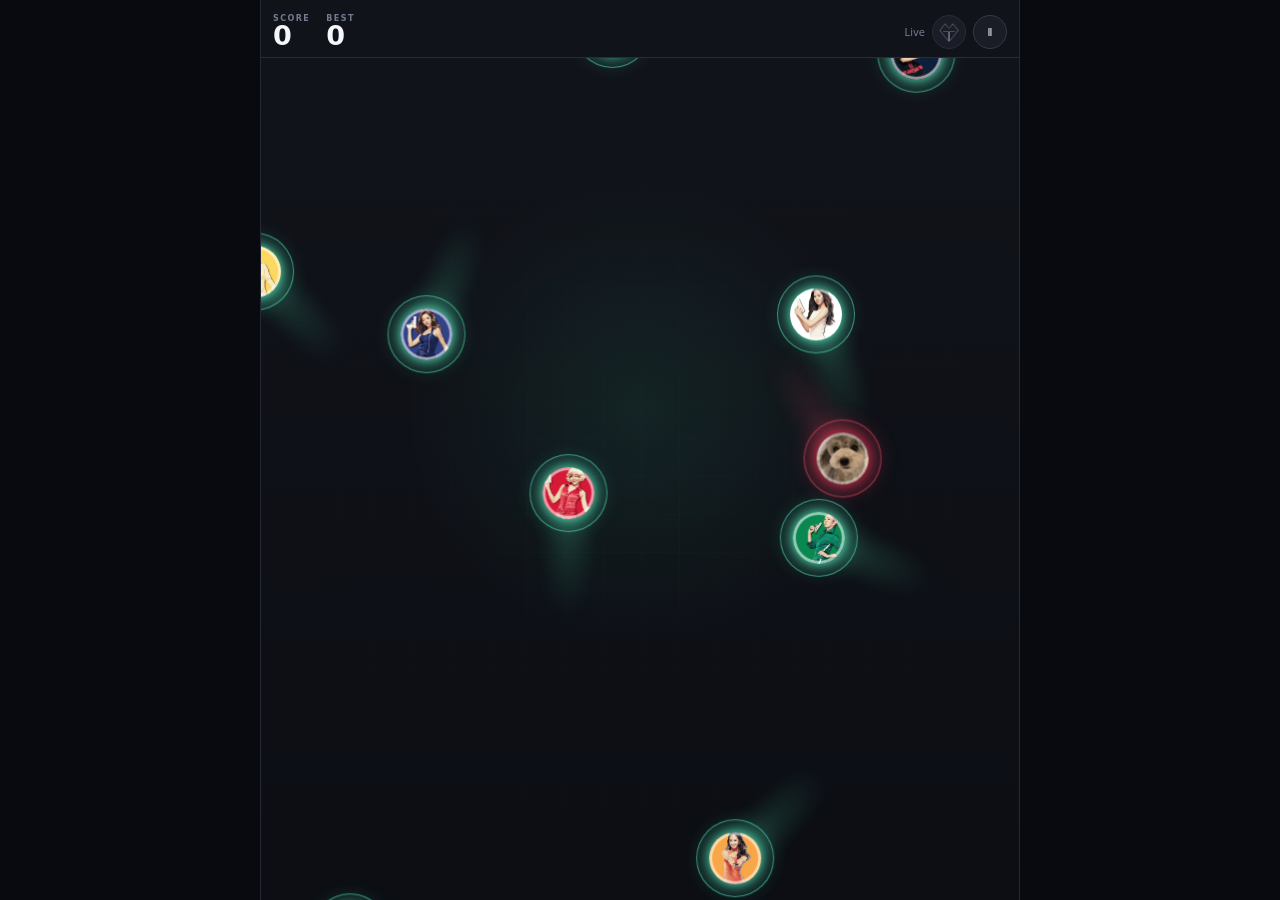
<file: game/index.html>
<!doctype html>
<html lang="en">
<head>
  <meta charset="utf-8">
  <meta name="viewport" content="width=device-width, initial-scale=1, viewport-fit=cover, user-scalable=no">
  <meta name="theme-color" content="#11131a">
  <title>Drift & Touch</title>
  <link rel="stylesheet" href="styles.css">
</head>
<body>
  <main id="game" aria-label="Drift and Touch game">
    <header class="hud">
      <div class="scores">
        <div>
          <span class="eyebrow">SCORE</span>
          <strong id="score" aria-live="polite">0</strong>
        </div>
        <div class="best-score">
          <span class="eyebrow">BEST</span>
          <strong id="best">0</strong>
        </div>
      </div>
      <div class="hud-actions">
        <span id="status">Ready</span>
        <button id="pieces-mode" type="button" aria-label="Use numbered pieces" title="Photo pieces">
          <svg viewBox="0 0 24 24" aria-hidden="true"><rect x="3" y="5" width="18" height="14" rx="2"/><circle cx="9" cy="10" r="2"/><path d="m5 17 5-5 3 3 2-2 4 4"/></svg>
        </button>
        <button id="pause" type="button" aria-label="Pause game">&#8545;</button>
      </div>
    </header>

    <section id="field" aria-label="Play field">
      <div class="grid-glow"></div>
      <div id="floaters" aria-hidden="true"></div>
    </section>

  </main>
  <script src="game.js"></script>
</body>
</html>
</file>
<file: game/styles.css>
:root {
  color-scheme: dark;
  --page: #090a0f;
  --panel: #11131a;
  --panel-deep: #0c0e14;
  --line: #292d38;
  --line-soft: #252936;
  --control: #1a1d26;
  --text: #f6f7fb;
  --muted: #747b8f;
  --field-glow: rgba(78,255,195,.08);
  --grid-line: rgba(74,255,195,.1);
  font-family: Inter, ui-rounded, "SF Pro Rounded", system-ui, sans-serif;
  background: var(--page);
  color: var(--text);
  overscroll-behavior: none;
}

* { box-sizing: border-box; }

html, body {
  width: 100%; height: 100%; margin: 0; overflow: hidden;
  background: var(--page);
  -webkit-user-select: none; user-select: none;
}

button { font: inherit; }
button:focus-visible { outline: 3px solid #f1bd2b; outline-offset: 2px; }

#game {
  height: 100%; height: 100dvh; max-width: 760px; margin: auto;
  display: grid; grid-template-rows: auto 1fr;
  background: var(--panel);
  border-inline: 1px solid var(--line-soft);
}
#game.danger-flash { animation: danger-flash .48s ease-out; }
@keyframes danger-flash {
  0% { box-shadow: inset 0 0 0 0 rgba(255,53,88,0); }
  18% { box-shadow: inset 0 0 0 7px rgba(255,53,88,.95), inset 0 0 42px rgba(255,53,88,.32); }
  100% { box-shadow: inset 0 0 0 2px rgba(255,53,88,0), inset 0 0 14px rgba(255,53,88,0); }
}

.hud {
  min-height: 58px; padding: max(8px, env(safe-area-inset-top)) 12px 8px;
  display: flex; align-items: end; justify-content: space-between;
  border-bottom: 1px solid var(--line);
}

.eyebrow { display: block; color: var(--muted); font-size: 8px; font-weight: 800; letter-spacing: .18em; }
.scores { display: flex; align-items: end; gap: 16px; }
.scores strong { display: block; margin-top: -1px; font-size: 27px; line-height: 1; font-variant-numeric: tabular-nums; }
.hud-actions { display: flex; align-items: center; gap: 7px; color: var(--muted); font-size: 10px; }
#pause {
  width: 34px; height: 34px; border: 1px solid #343946; border-radius: 50%;
  background: var(--control); color: var(--text); cursor: pointer;
}

#field {
  position: relative; overflow: hidden; min-height: 0; touch-action: none;
  background:
    radial-gradient(circle at 50% 42%, var(--field-glow), transparent 38%),
    linear-gradient(180deg, var(--panel), var(--panel-deep));
  cursor: crosshair;
}

.grid-glow {
  position: absolute; inset: 0; opacity: .17; pointer-events: none;
  background-image: linear-gradient(var(--grid-line) 1px, transparent 1px), linear-gradient(90deg, var(--grid-line) 1px, transparent 1px);
  background-size: 38px 38px;
  -webkit-mask-image: radial-gradient(circle at center, black, transparent 80%);
  mask-image: radial-gradient(circle at center, black, transparent 80%);
}

.piece {
  --size: clamp(44px, 13.85vmin, 78px); position: absolute; width: var(--size); height: var(--size);
  margin: calc(var(--size) / -2); border-radius: 50%; pointer-events: none;
  display: grid; place-items: center; will-change: transform; transform: translate3d(0,0,0);
  color: #5effc9;
}
.piece::after {
  content: ""; position: absolute; z-index: -1; left: 50%; top: 50%;
  width: calc(var(--size) * 1.8); height: calc(var(--size) * .42);
  transform-origin: 0 50%;
  transform: translateY(-50%) rotate(calc(var(--travel-angle, 0deg) + 180deg));
  border-radius: 999px;
  background: linear-gradient(90deg, rgba(94,255,201,.3), transparent 88%);
  filter: blur(calc(var(--size) * .12)); opacity: .72;
}
.piece::before { content: ""; position: absolute; inset: clamp(6.5px, 2.05vmin, 11.6px); border-radius: inherit; }
.piece.good { border: 1px solid rgba(96,255,204,.5); background: rgba(72,234,181,.1); box-shadow: 0 0 18px rgba(72,234,181,.12); }
.piece.good::before {
  content: attr(data-label); display: grid; place-items: center;
  color: #073b2b; background: #5effc9;
  font-size: calc(var(--size) * .31); font-weight: 950; font-variant-numeric: tabular-nums;
  text-shadow: 0 1px 0 rgba(255,255,255,.38);
  box-shadow: 0 0 13px #5effc9, inset 0 0 0 5px rgba(255,255,255,.19);
  animation: breathe 1.15s ease-in-out infinite alternate;
}
:root[data-pieces="photos"] .piece.good::before {
  content: "";
  background-color: #5effc9;
  background-image: url("assets/photo-grid.png");
  background-repeat: no-repeat;
  background-size: 300% auto;
  background-position: var(--photo-x, 0%) var(--photo-y, 5.6%);
  box-shadow: 0 0 13px #5effc9, inset 0 0 0 3px rgba(255,255,255,.56);
}
:root[data-pieces="clean"] .piece.good::before,
:root[data-pieces="album"] .piece.good::before {
  content: "";
}
:root[data-pieces="album"] .piece.good::before {
  background-color: #5effc9;
  background-image: var(--album-art-image, none);
  background-position: center;
  background-repeat: no-repeat;
  background-size: cover;
  box-shadow: 0 0 13px #5effc9, inset 0 0 0 3px rgba(255,255,255,.46);
}
.piece.bad { color: #ff536f; border: 1px solid rgba(255,83,112,.55); background: rgba(255,73,104,.1); box-shadow: 0 0 20px rgba(255,73,104,.15); }
.piece.bad::after { background: linear-gradient(90deg, rgba(255,83,111,.3), transparent 88%); }
.piece.bad::before {
  background-color: #ff536f;
  box-shadow: 0 0 16px #ff365a;
  clip-path: polygon(50% 0, 61% 31%, 100% 50%, 61% 69%, 50% 100%, 39% 69%, 0 50%, 39% 31%);
}
:root[data-pieces="photos"] .piece.bad::before {
  background-image: url("assets/hazard.png");
  background-position: center 24%; background-repeat: no-repeat; background-size: 235%;
  box-shadow: 0 0 16px #ff365a, inset 0 0 0 3px rgba(255,255,255,.38);
  clip-path: none;
}
.piece.hit { animation: collect-pop .24s ease-out forwards; }
@keyframes collect-pop {
  45% { opacity: 1; scale: 1.18; }
  100% { opacity: 0; scale: 1.55; }
}
@keyframes breathe { to { scale: 1.13; filter: brightness(1.12); } }

.score-pop { position: absolute; z-index: 5; font-weight: 950; font-size: clamp(15px, 4.6vmin, 26px); pointer-events: none; animation: score-pop .65s ease-out forwards; }
.score-pop.good { color: #62ffcc; } .score-pop.bad { color: #ff647c; }
@keyframes score-pop { to { translate: 0 -42px; opacity: 0; } }

.catch-burst {
  --burst-color: #fff7bd; position: absolute; z-index: 6;
  width: 1px; height: 1px; pointer-events: none;
}
.catch-burst .heart {
  position: absolute; left: -11px; top: -12px; color: #ff79a2;
  font-size: 24px; line-height: 1; text-shadow: 0 0 10px rgba(255,121,162,.7);
  animation: heart-pop .48s cubic-bezier(.2,.85,.3,1) forwards;
}
.catch-burst .spark {
  --angle: 0deg; --distance: 38px;
  position: absolute; left: -3px; top: -3px; width: 6px; height: 6px;
  background: var(--burst-color); transform: rotate(45deg);
  box-shadow: 0 0 7px var(--burst-color);
  animation: sparkle-out .46s ease-out forwards;
}
.catch-burst .spark:nth-child(2) { --angle: 8deg; --distance: 42px; }
.catch-burst .spark:nth-child(3) { --angle: 69deg; --distance: 34px; animation-delay: .02s; }
.catch-burst .spark:nth-child(4) { --angle: 137deg; --distance: 43px; }
.catch-burst .spark:nth-child(5) { --angle: 202deg; --distance: 36px; animation-delay: .03s; }
.catch-burst .spark:nth-child(6) { --angle: 267deg; --distance: 40px; }
.catch-burst .spark:nth-child(7) { --angle: 322deg; --distance: 35px; animation-delay: .02s; }
@keyframes heart-pop {
  0% { opacity: 0; scale: .35; }
  45% { opacity: 1; scale: 1.25; translate: 0 -8px; }
  100% { opacity: 0; scale: .85; translate: 0 -34px; }
}
@keyframes sparkle-out {
  0% { opacity: 1; transform: rotate(var(--angle)) translateX(0) rotate(45deg) scale(.4); }
  100% { opacity: 0; transform: rotate(var(--angle)) translateX(var(--distance)) rotate(45deg) scale(1.15); }
}
.impact-ring {
  position: absolute; z-index: 6; width: 20px; height: 20px; margin: -10px;
  border: 3px solid #ff536f; border-radius: 50%; pointer-events: none;
  box-shadow: 0 0 12px rgba(255,83,111,.65), inset 0 0 12px rgba(255,83,111,.35);
  animation: impact-ring .42s ease-out forwards;
}
@keyframes impact-ring { to { opacity: 0; scale: 4.2; border-width: 1px; } }

.pointer-trail {
  position: absolute; z-index: 4; width: 9px; height: 9px; margin: -4.5px;
  border-radius: 50%; pointer-events: none;
  background: radial-gradient(circle, #ffffff 0 18%, #66ffd0 42%, rgba(102,255,208,0) 72%);
  box-shadow: 0 0 8px #5effc9, 0 0 18px rgba(94,255,201,.58);
  animation: pointer-glow-out .52s ease-out forwards;
}
.pointer-trail.touch {
  width: 13px; height: 13px; margin: -6.5px;
  box-shadow: 0 0 10px #5effc9, 0 0 22px rgba(94,255,201,.68);
}
@keyframes pointer-glow-out {
  0% { opacity: .95; scale: 1; }
  100% { opacity: 0; scale: .18; }
}

#pieces-mode {
  width:34px; height:34px; padding:0; border:1px solid var(--line); border-radius:50%;
  background: var(--control); color: var(--muted); cursor: pointer;
  display:grid; place-items:center;
}
#pieces-mode svg { width:17px; height:17px; fill:none; stroke:currentColor; stroke-width:1.8; stroke-linecap:round; stroke-linejoin:round; }
.snsd-mode-icon {
  width: 20px;
  height: 20px;
  background: currentColor;
  -webkit-mask: url("assets/preset-icon.png") center / contain no-repeat;
  mask: url("assets/preset-icon.png") center / contain no-repeat;
}

@media (max-height: 560px) { .hud { min-height: 58px; } }
@media (prefers-reduced-motion: reduce) {
  #game.danger-flash, .piece.hit, .score-pop, .piece::before, .catch-burst *, .impact-ring, .pointer-trail { animation-duration: .01ms; }
}
</file>
